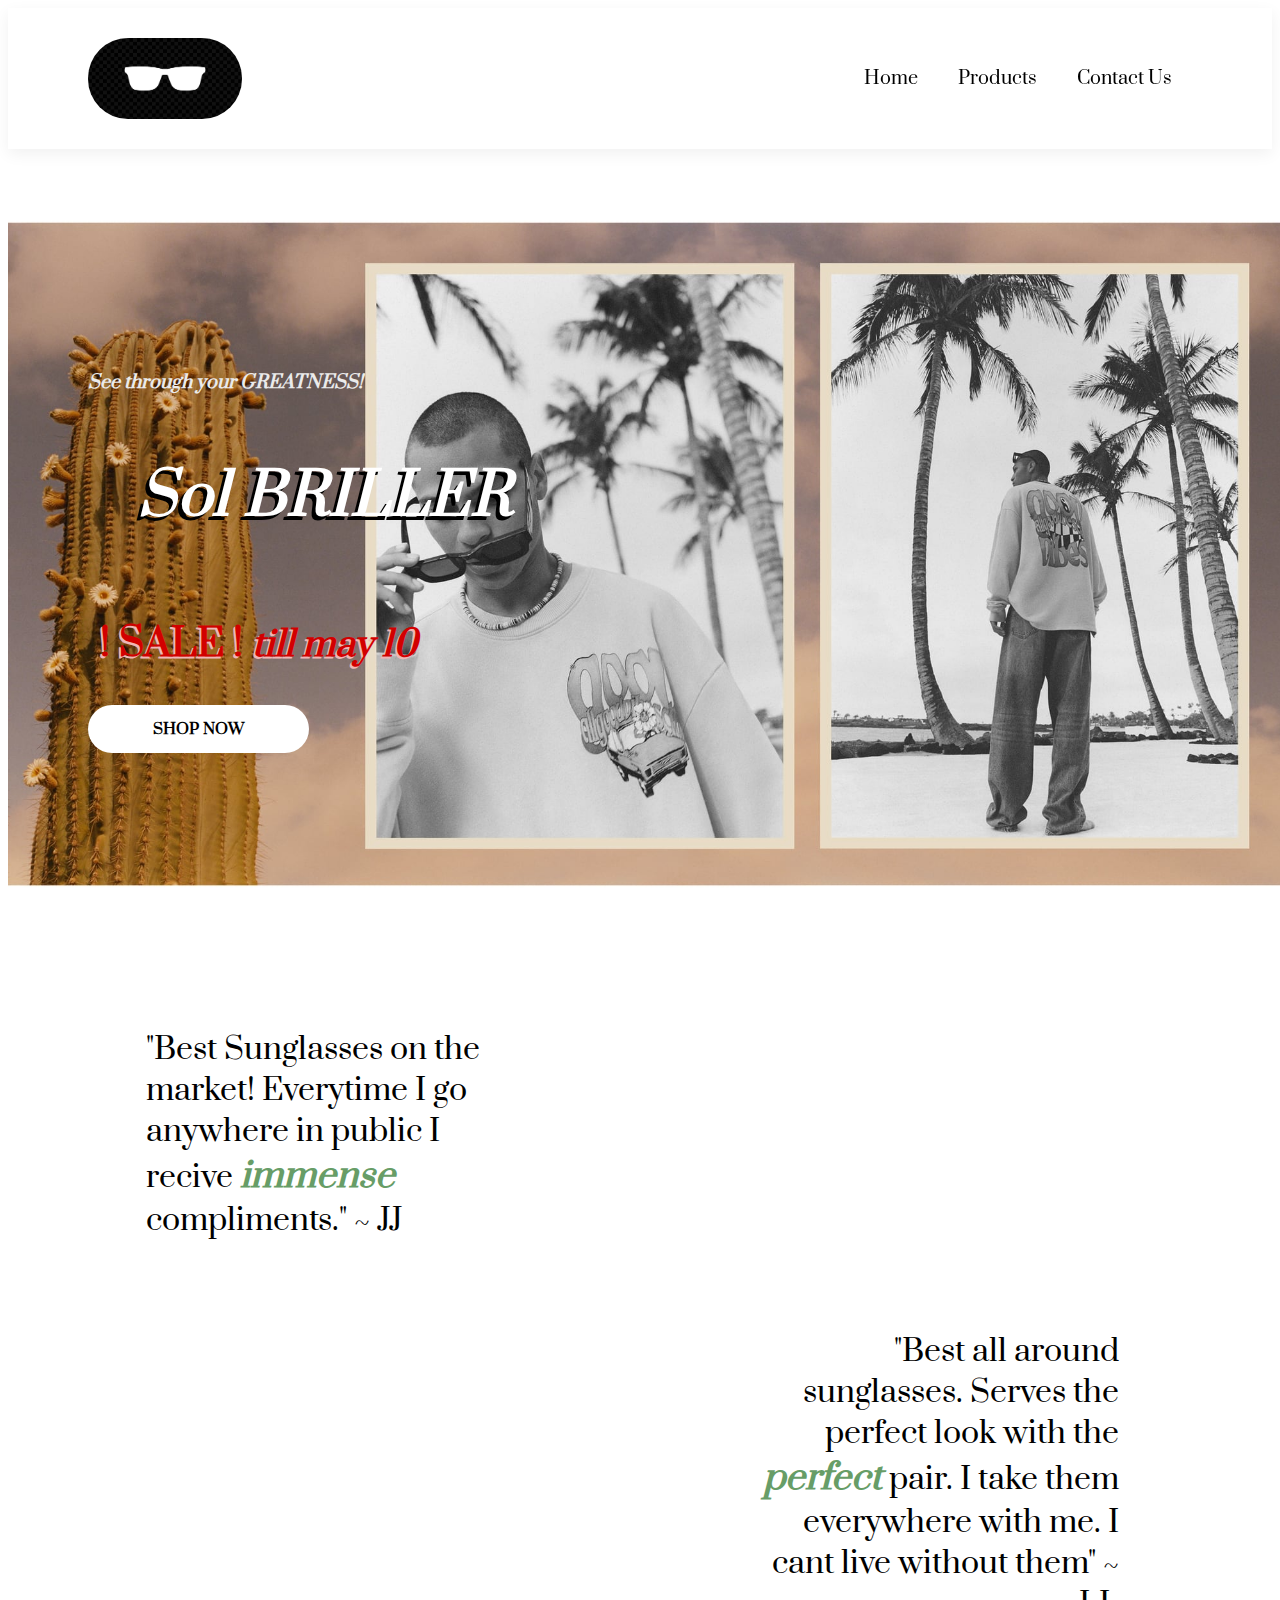
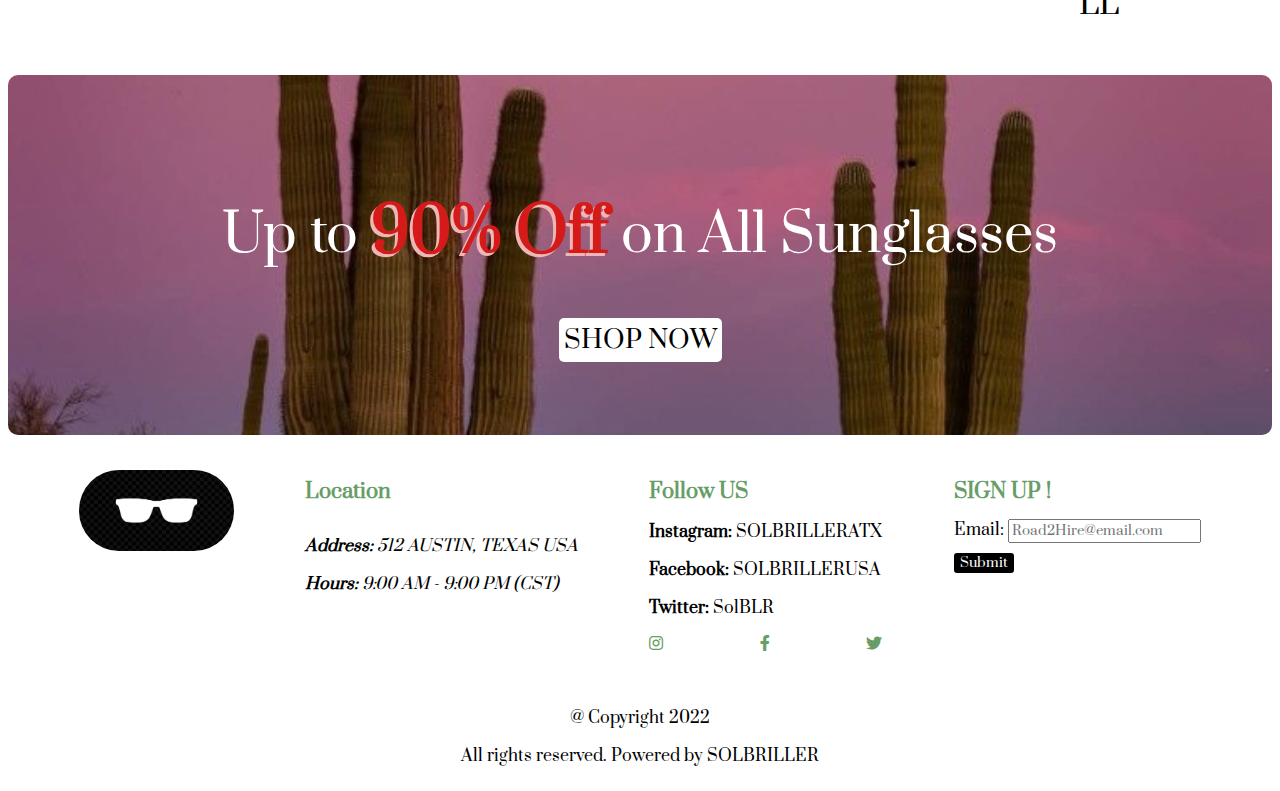
<file: index.html>
<!DOCTYPE html>
<html lang="en">
  <head>
    <meta charset="UTF-8" />
    <meta http-equiv="X-UA-Compatible" content="IE=edge" />
    <meta name="viewport" content="width=device-width, initial-scale=1.0" />
    <link
      href="https://fonts.googleapis.com/css2?family=Prata&display=swap"
      rel="stylesheet"
    />
    <link rel="stylesheet" href="home.css" />
    <link
      rel="stylesheet"
      href="https://use.fontawesome.com/releases/v5.0.7/css/all.css"
    />

    <title>Document</title>
  </head>

  <body>
    <header id="header">
      <img src="img/logo.jpeg" class="logo" alt="" />
      <nav>
        <ul id="navbar">
          <li><a href="home.html">Home</a></li>
          <li><a href="products.html">Products</a></li>
          <li><a href="contact.html">Contact Us</a></li>
        </ul>
      </nav>
    </header>

    <section id="hero">
      <h2>See through your GREATNESS!</h2>
      <h1>Sol BRILLER</h1>
      <p><span class="psale">! SALE ! </span>till may 10</p>
      <a class="button" href="products.html">SHOP NOW</a>
    </section>

    <section>
      <!--  QUOTES  -->
      <div id="p1">
        <p>
          "Best Sunglasses on the market! Everytime I go anywhere in public I
          recive <span class="i">immense</span> compliments." ~ JJ
        </p>
      </div>
      <div id="p2">
        <p>
          "Best all around sunglasses. Serves the perfect look with the
          <span class="pf">perfect</span> pair. I take them everywhere with me.
          I cant live without them" ~ LL
        </p>
      </div>
    </section>

    <section id="banner">
      <h2>Up to <span class="off">90% Off</span> on All Sunglasses</h2>

      <a class="button2" href="products.html">SHOP NOW</a>
    </section>

    <footer class="footer">
      <img src="img/logo.jpeg" class="logo" alt="" />
      <div class="ft1">
        <!-- <a href="#"><img src="img/logo.jpeg" class="logo" alt=""></a> -->
        <h1>Location</h1>
        <address>
          <p><strong>Address:</strong> 512 AUSTIN, TEXAS USA</p>
          <p><strong>Hours:</strong> 9:00 AM - 9:00 PM (CST)</p>
        </address>
      </div>

      <div class="ft2">
        <h1>Follow US</h1>
        <p><strong>Instagram:</strong> SOLBRILLERATX</p>
        <p><strong>Facebook:</strong> SOLBRILLERUSA</p>
        <p><strong>Twitter:</strong> SolBLR</p>

        <div class="icon">
          <i
            class="fab fa-instagram"
            onclick='location.href = "https:instagram.com/roadtohire/?hl=en"'
          ></i>
          <i
            class="fab fa-facebook-f"
            onclick='location.href = "https:facebook.com"'
          ></i>
          <i
            class="fab fa-twitter"
            onclick='location.href = "https:twitter.com/roadtohire"'
          ></i>
        </div>
      </div>

      <form class="su">
        <h1>SIGN UP !</h1>
        <label>Email: </label>
        <input type="text" name="username" placeholder="Road2Hire@email.com" />
        <br />
        <!-- <input class="submit" onclick="getNoti()" type="submit" value="Submit"> -->
        <button class="submit" onclick="getNoti()" type="button" value="Submit">
          Submit
        </button>
        <!-- <p>* Newsletter *</p> -->
        <p id="noti"></p>
      </form>

      <div class="copyright">
        <p>@ Copyright 2022</p>
        <p>All rights reserved. Powered by SOLBRILLER</p>
      </div>
    </footer>

    <script src="script.js"></script>
  </body>
</html>
</file>
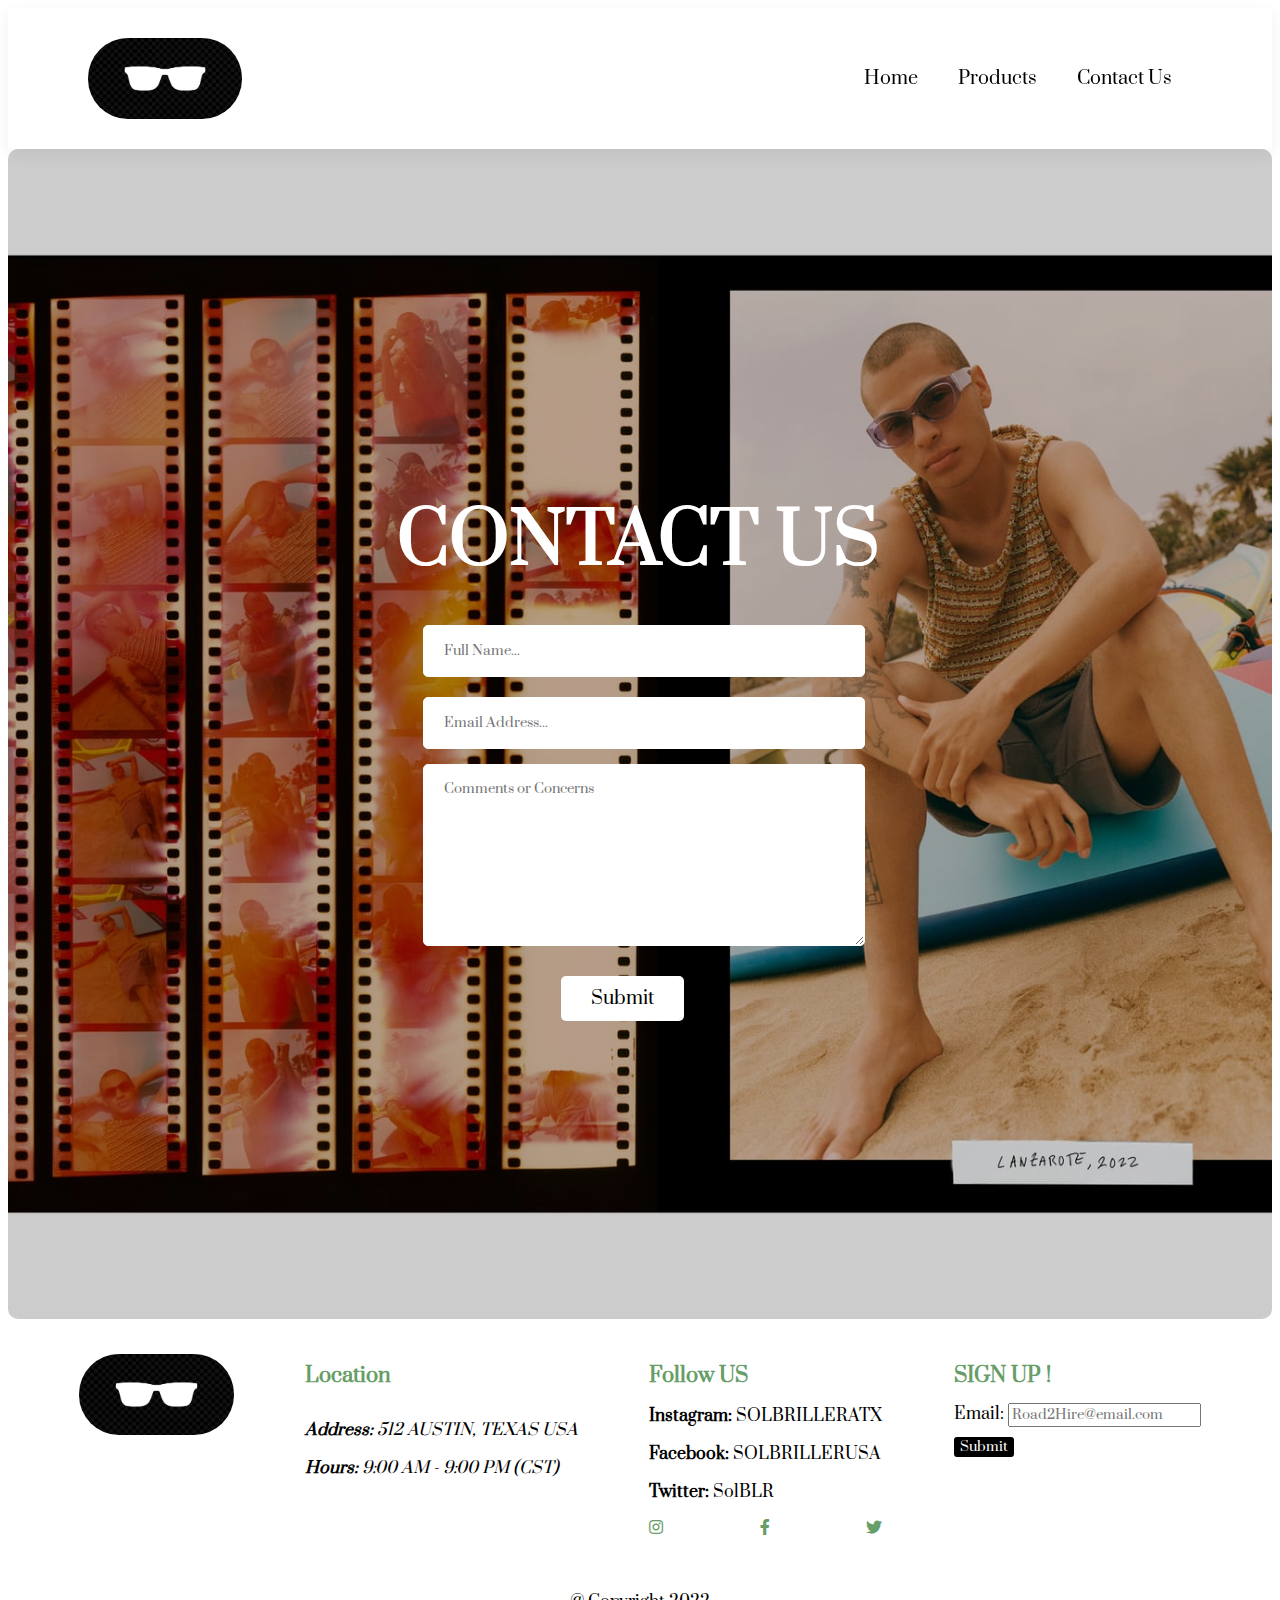
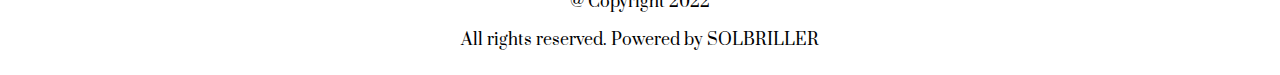
<file: contact.html>
<!DOCTYPE html>
<html lang="en">

<head>
    <meta charset="UTF-8">
    <meta http-equiv="X-UA-Compatible" content="IE=edge">
    <meta name="viewport" content="width=device-width, initial-scale=1.0">
    <link href="https://fonts.googleapis.com/css2?family=Prata&display=swap" rel="stylesheet">
    <link rel="stylesheet" href="contact.css">
    <link rel="stylesheet" href="https://use.fontawesome.com/releases/v5.0.7/css/all.css">
    <title>Document</title>
</head>

<body>

    <!-- Header / NAV -->
    <header id="header">
        <img src="img/logo.jpeg" class="logo" alt="">
        <nav>
            <ul id="navbar">
                <li><a href="index.html">Home</a></li>
                <li><a href="products.html">Products</a></li>
                <li><a href="contact.html">Contact Us</a></li>
            </ul>
        </nav>

    </header>

    <!-- BANNER -->

    <section id="banner">

        <h1>CONTACT US</h1>

        <div class="comments">

            <form action="#">
                <input type="text" name="full_name" placeholder="Full Name..." required>
                <input type="email" name="'email" placeholder="Email Address..." required>
                <textarea name="comment" cols="30" rows="10" placeholder="Comments or Concerns" required></textarea>
                <!-- <button id="submitJS" onmouseover="myFuction()" onclick="alert('THANK YOU R2H!')"
                    type="submit">Submit</button> -->
                <button id="submitJS" onclick="thankYou()" type="submit">Submit</button>
            </form>
        </div>

    </section>



    <!-- Footer -->

    <footer class="footer">
        <img src="img/logo.jpeg" class="logo" alt="">
        <div class="ft1">
            <!-- <a href="#"><img src="img/logo.jpeg" class="logo" alt=""></a> -->
            <h1>Location</h1>
            <address>
                <p><strong>Address:</strong> 512 AUSTIN, TEXAS USA</p>
                <p><strong>Hours:</strong> 9:00 AM - 9:00 PM (CST)</p>

            </address>
        </div>


        <div class="ft2">
            <h1>Follow US</h1>
            <p><strong>Instagram:</strong> SOLBRILLERATX</p>
            <p><strong>Facebook:</strong> SOLBRILLERUSA</p>
            <p><strong>Twitter:</strong> SolBLR</p>


            <div class="icon">
                <i class="fab fa-instagram" onclick='location.href = "https:instagram.com/roadtohire/?hl=en"'></i>
                <i class="fab fa-facebook-f" onclick='location.href = "https:facebook.com"'></i>
                <i class="fab fa-twitter" onclick='location.href = "https:twitter.com/roadtohire"'></i>
            </div>

        </div>

        <form class="su">
            <h1>SIGN UP !</h1>
            <label>Email: </label>
            <input type="text" name="username" placeholder="Road2Hire@email.com">
            <br>
            <button class="submit" onclick="getNoti()" type="button" value="Submit">Submit</button>
            <!-- <p>* Newsletter *</p> -->
            <p id="noti"></p>
        </form>


        <div class="copyright">
            <p>@ Copyright 2022</p>
            <p>All rights reserved. Powered by SOLBRILLER</p>
        </div>

    </footer>




    <script src="script.js"></script>



</body>


</html>
</file>
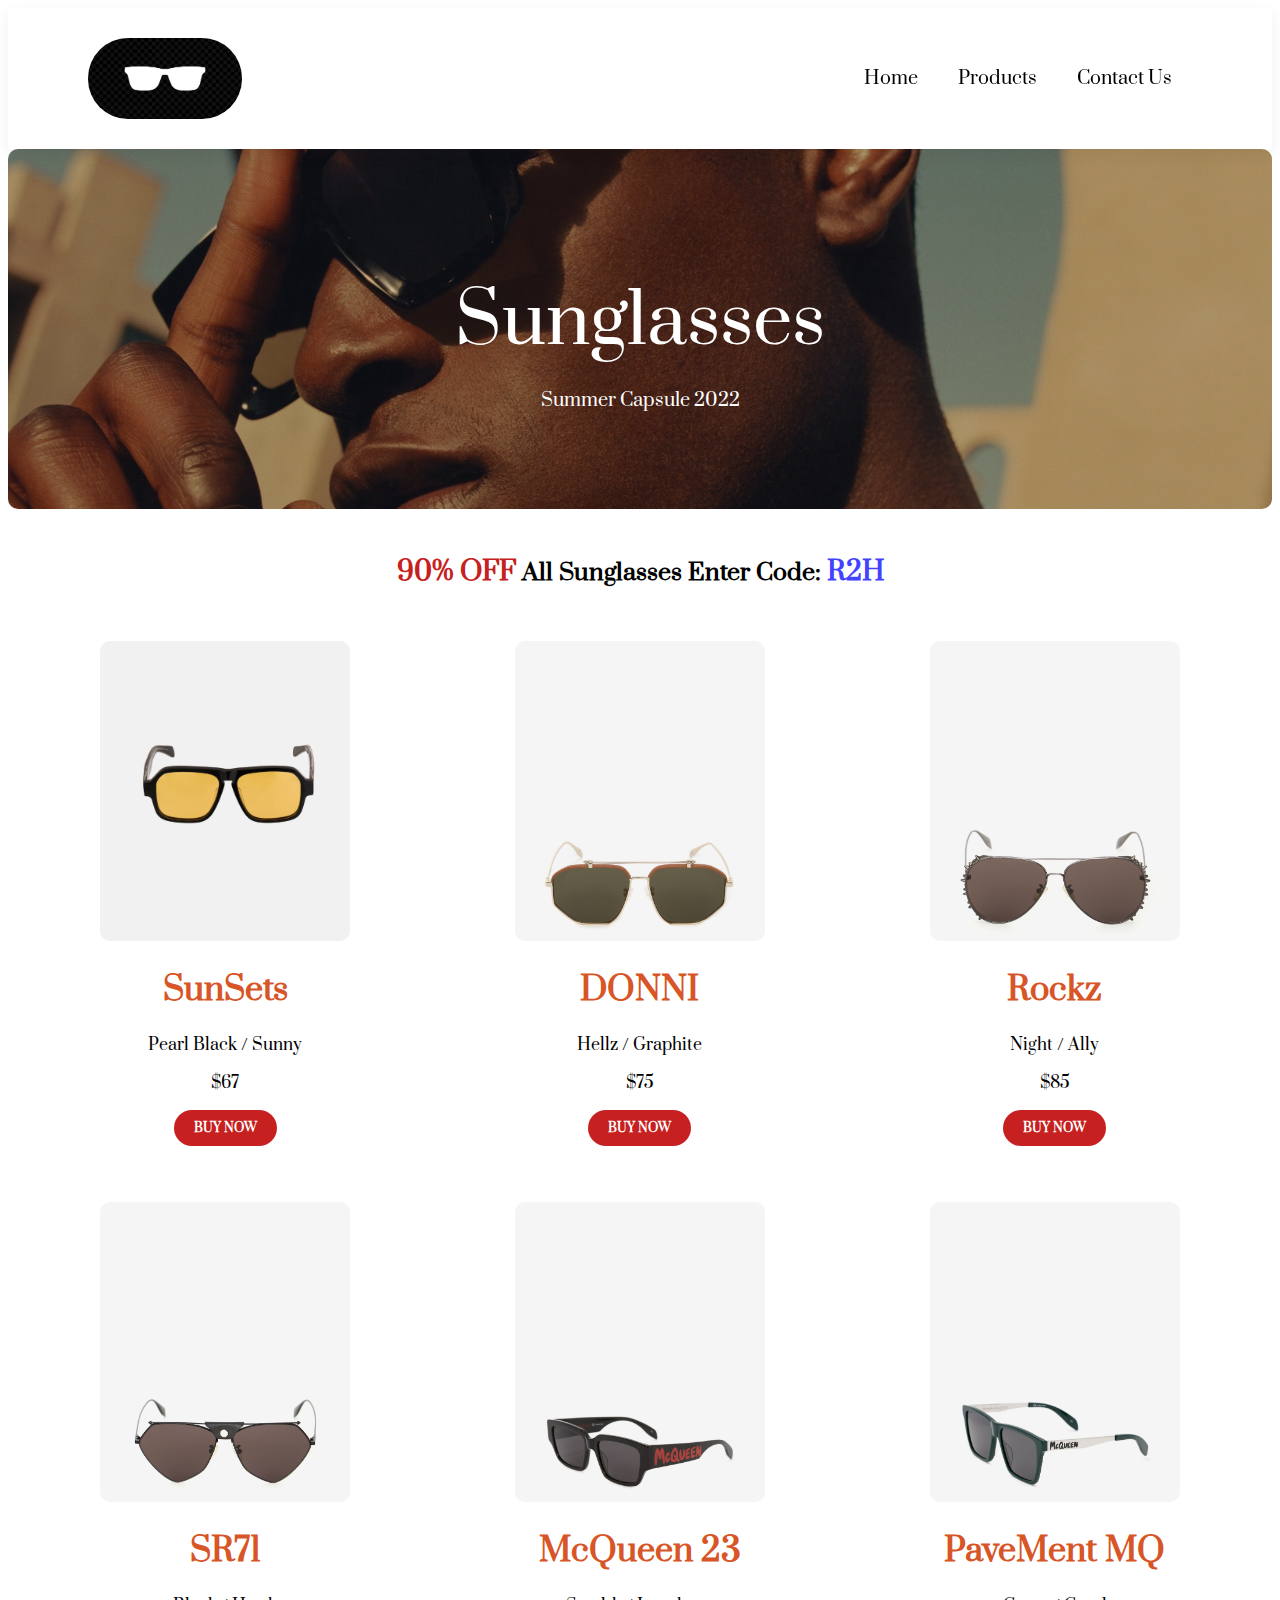
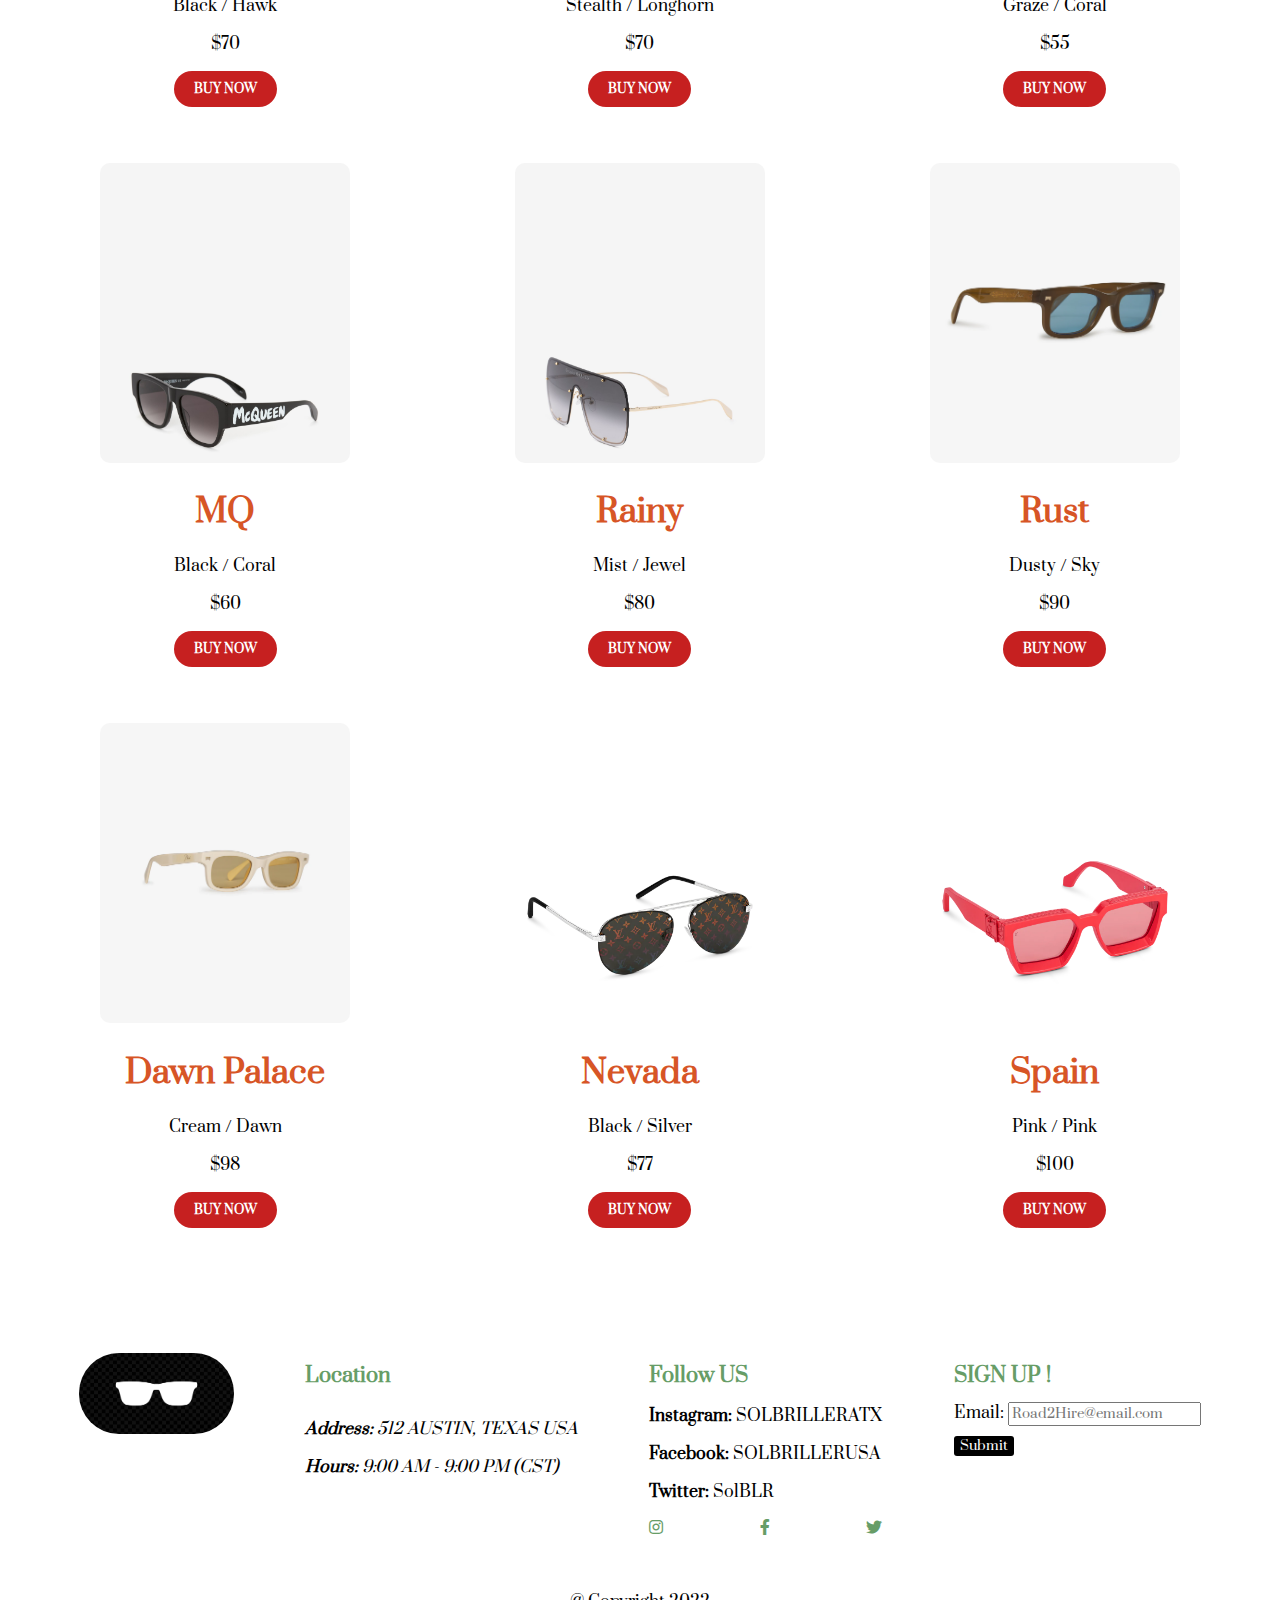
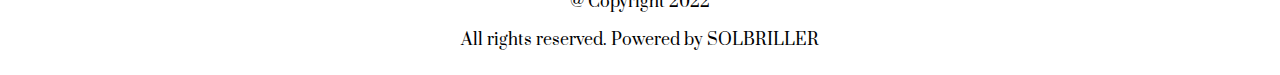
<file: products.html>
<!DOCTYPE html>
<html lang="en">

<head>
    <meta charset="UTF-8">
    <meta http-equiv="X-UA-Compatible" content="IE=edge">
    <meta name="viewport" content="width=device-width, initial-scale=1.0">
    <link href="https://fonts.googleapis.com/css2?family=Prata&display=swap" rel="stylesheet">
    <link rel="stylesheet" href="products.css">
    <link rel="stylesheet" href="https://use.fontawesome.com/releases/v5.0.7/css/all.css">
    <title>Document</title>
</head>

<body>
    <header id="header">
        <img src="img/logo.jpeg" class="logo" alt="Home">
        <nav>
            <ul id="navbar">
                <li><a href="index.html">Home</a></li>
                <li><a href="products.html">Products</a></li>
                <li><a href="contact.html">Contact Us</a></li>
            </ul>
        </nav>

    </header>

    <section id="banner">

        <h1>Sunglasses</h1>
        <p>Summer Capsule 2022</p>

    </section>

    <section class="sale">

        <h1><span class="off">90% OFF</span> All Sunglasses Enter Code: <span class="r2h">R2H</span></h1>

    </section>

    <section class="sec">
        <div class="procontainer">
            <div class="products">
                <figure>
                    <img src="img/sg1.jpeg" alt="">
                </figure>
                <h1>SunSets</h1>
                <p>Pearl Black / Sunny</p>
                <p>$67</p>
                <button>BUY NOW</button>


            </div>
            <!-- </div> -->


            <div class="products">
                <figure>
                    <img src="img/sg2.jpeg" alt="">
                </figure>
                <h1>DONNI</h1>
                <p>Hellz / Graphite</p>
                <p>$75</p>
                <button>BUY NOW</button>


            </div>


            <div class="products">
                <figure>
                    <img src="img/sg3.jpeg" alt="">
                </figure>
                <h1>Rockz</h1>
                <p>Night / Ally</p>
                <p>$85</p>
                <button>BUY NOW</button>


            </div>


            <div class="products">
                <figure>
                    <img src="img/sg4.jpeg" alt="">
                </figure>
                <h1>SR71</h1>
                <p>Black / Hawk</p>
                <p>$70</p>
                <button>BUY NOW</button>


            </div>


            <div class="products">
                <figure>
                    <img src="img/sg5.jpeg" alt="">
                </figure>
                <h1>McQueen 23</h1>
                <p>Stealth / Longhorn</p>
                <p>$70</p>
                <button>BUY NOW</button>


            </div>


            <div class="products">
                <figure>
                    <img src="img/sg6.jpeg" alt="">
                </figure>
                <h1>PaveMent MQ</h1>
                <p>Graze / Coral</p>
                <p>$55</p>
                <button>BUY NOW</button>


            </div>


            <div class="products">
                <figure>
                    <img src="img/sg7.jpeg" alt="">
                </figure>
                <h1>MQ</h1>
                <p>Black / Coral</p>
                <p>$60</p>
                <button>BUY NOW</button>


            </div>


            <div class="products">
                <figure>
                    <img src="img/sg8.jpeg" alt="">
                </figure>
                <h1>Rainy</h1>
                <p> Mist / Jewel</p>
                <p>$80</p>
                <button>BUY NOW</button>


            </div>


            <div class="products">
                <figure>
                    <img src="img/sg9.webp" alt="">
                </figure>
                <h1>Rust</h1>
                <p> Dusty / Sky</p>
                <p>$90</p>
                <button>BUY NOW</button>


            </div>


            <div class="products">
                <figure>
                    <img src="img/sg10.webp" alt="">
                </figure>
                <h1>Dawn Palace</h1>
                <p> Cream / Dawn</p>
                <p>$98</p>
                <button>BUY NOW</button>


            </div>


            <div class="products">
                <figure>
                    <img src="img/sg11.webp" alt="">
                </figure>
                <h1>Nevada</h1>
                <p>Black / Silver</p>
                <p>$77</p>
                <button>BUY NOW</button>


            </div>


            <div class="products">
                <figure>
                    <img src="img/sg12.webp" alt="">
                </figure>
                <h1>Spain</h1>
                <p>Pink / Pink</p>
                <p>$100</p>
                <button>BUY NOW</button>


            </div>


        </div>
    </section>


    <footer class="footer">
        <img src="img/logo.jpeg" class="logo" alt="">
        <div class="ft1">
            <!-- <a href="#"><img src="img/logo.jpeg" class="logo" alt=""></a> -->
            <h1>Location</h1>
            <address>
                <p><strong>Address:</strong> 512 AUSTIN, TEXAS USA</p>
                <p><strong>Hours:</strong> 9:00 AM - 9:00 PM (CST)</p>

            </address>
        </div>


        <div class="ft2">
            <h1>Follow US</h1>
            <p><strong>Instagram:</strong> SOLBRILLERATX</p>
            <p><strong>Facebook:</strong> SOLBRILLERUSA</p>
            <p><strong>Twitter:</strong> SolBLR</p>


            <div class="icon">
                <i class="fab fa-instagram" onclick='location.href = "https:instagram.com/roadtohire/?hl=en"'></i>
                <i class="fab fa-facebook-f" onclick='location.href = "https:facebook.com"'></i>
                <i class="fab fa-twitter" onclick='location.href = "https:twitter.com/roadtohire"'></i>
            </div>

        </div>

        <form class="su">
            <h1>SIGN UP !</h1>
            <label>Email: </label>
            <input type="text" name="username" placeholder="Road2Hire@email.com">
            <br>
            <button class="submit" onclick="getNoti()" type="button" value="Submit">Submit</button>
            <!-- <p>* Newsletter *</p> -->
            <p id="noti"></p>
        </form>


        <div class="copyright">
            <p>@ Copyright 2022</p>
            <p>All rights reserved. Powered by SOLBRILLER</p>
        </div>

    </footer>


    <script src="script.js"></script>




</body>

</html>
</file>
<file: home.css>
* {
    font-family: 'Prata', serif;

}

/* Header */

#header {
    display: flex;
    align-items: center;
    justify-content: space-between;
    padding: 30px 80px;
    /* padding-bottom: 1px; */
    background: rgb(255, 255, 255);
    box-shadow: 0 5px 15px rgba(0, 0, 0, 0.06);
    position: sticky;
    top: 0;
    left: 0;
    



}

/* logo */
.logo {
    height: 10vh;
    filter: invert(1);
    border-radius: 40px;

}

/* nav */
#navbar {
    display: flex;
    align-items: center;
    justify-content: center;
}

#navbar li {
    list-style: none;
    padding: 0 20px;

}

#navbar li a {
    text-decoration: none;
    font-size: 18px;
    font-weight: 400;
    color: black;
}

#navbar li a:hover {
    color: rgb(88, 135, 88);
    transition: 0.3s ease;
}





/* HOME */

#hero {
    background: url("img/bg.jpeg");
    height: 90vh;
    width: 89%;
    background-size: cover;
    background-position: top 25% right 0%;
    padding: 0 80px;
    display: flex;
    flex-direction: column;
    align-items: flex-start;
    justify-content: center;

}

#hero h1 {
    color: rgb(255, 255, 255);
    font-size: 58px;
    padding: 8px 50px;
    font-style: italic;
    font-weight: bold;
    text-shadow: -4px 4px rgb(0, 0, 0);



}

#hero h2 {
    font-style: italic;
    font-size: 18px;
    color: #ebebeb;


}

#hero p {
    color: rgb(210, 0, 0);
    font-size: 35px;
    padding: 0 12px;
    font-weight: bold;
    text-shadow: -2px 2px rgb(240, 182, 182);
    font-style: italic;

}

.psale {
    font-style: normal;
    font-size: 38px;
}

.button {
    background-color: #ffffff;
    color: #000000;
    border: 0;
    padding: 14px 65px;
    cursor: pointer;
    font-weight: 700;
    font-size: 15px;
    border-radius: 40px;
    text-align: center;
    transition: 0.3s ease;
    text-decoration: none;

}

.button:hover {
    background-color: rgb(35, 35, 34);
    color: #ebebeb;
}



/* QUOTES    */

#p1 {
    font-size: 30px;
    /* background-color: rgb(255, 255, 255); */
    text-align: left;
    margin: 20px;
    margin-top: 30px;
    margin-left: 3%;
    margin-right: 50%;
    margin-bottom: 5px;
    padding: 10px 100px;
    width: 30%;

}

#p2 {
    font-size: 30px;
    /* background-color: rgb(255, 255, 255); */
    text-align: right;
    margin: 10px;
    /* margin-top: 5px; */
    margin-right: 3%;
    margin-left: 50%;
    padding: 10px 100px;
    width: 30%;

}

.i {
    color: rgb(103, 157, 103);
    font-weight: bold;
    font-style: italic;
    font-size: 35px;

}

.pf {
    color: rgb(103, 157, 103);
    font-weight: bold;
    font-style: italic;
    font-size: 35px;
}

/* BANNER */
#banner {
    display: flex;
    flex-direction: column;
    justify-content: center;
    align-items: center;
    text-align: center;
    font-size: 35px;
    /* background-image: url("img/ban.jpeg"); */
    background-image: linear-gradient(rgba(0, 0, 0, 0.2),
            rgba(0, 0, 0, 0.2)), url("img/ban.jpeg");
    border-radius: 10px;
    width: 100%;
    height: 40vh;
    background-size: cover;
    background-position: center;
}

#banner h2 {
    font-weight: 500;
    color: #fff;
}

.off {
    font-size: 60px;
    font-weight: 700;
    color: rgb(213, 26, 26);
    text-shadow: -3px 3px rgb(240, 182, 182);
}

.button2 {
    padding: 5px 5px;
    font-size: 25px;
    color: #000000;
    background-color: #fff;
    background-repeat: no-repeat;
    border: none;
    cursor: pointer;
    overflow: hidden;
    outline: none;
    border-radius: 5px;
    text-decoration: none;

}

.button2:hover {
    color: white;
    background-color: rgb(0, 0, 0);
    transition: 0.3s ease;
}


/* FOOTER */


footer {
    display: flex;
    flex-wrap: wrap;
    justify-content: space-evenly;
    margin-top: 30px;
}

footer .ft1 {
    display: flex;
    flex-direction: column;
    align-items: flex-start;
    margin-bottom: 20px;

}

footer .logo {

    margin-top: 5px;

}

footer h1 {
    font-size: 20px;
    font-weight: 800;
    text-align: left;
    color: rgb(103, 157, 103)
}

footer p {
    color: rgb(0, 0, 0);
    font-size: 16px;

}

footer .icon {
    display: flex;
    flex-wrap: wrap;
    justify-content: space-between;
}

footer .icon i {
    cursor: pointer;
    color: rgb(103, 157, 103)
}

footer .submit {
    background-color: #000000;
    color: rgb(255, 255, 255);
    border: none;
    cursor: pointer;
    border-radius: 3px;
    margin-top: 10px;

}

footer .submit:hover {
    background-color: rgb(103, 157, 103);
    color: rgb(255, 255, 255);

}





footer .copyright {
    margin-top: 40px;
    font-weight: 550;
    width: 100%;
    text-align: center;
    

}

/* MEDIA QUERY */
/* LAPTOP */

@media screen and (max-width: 1400px){
    .logo{
        height: 9vh;
    }
}

/* TABLET */

@media screen and (max-width: 800px) {
    

    #hero{
        background-size: 173rem;
        
        
    }
    #header{
        padding-left: 20px;
    }

    #hero h2{
        font-size: 30px;
        color: #0f9bff;
        font-weight: bold;
        text-shadow: -2px 2px rgb(0, 0, 0);
    }

    /* FOOTER */
    .logo{
        height: 60px;
    }

    .footer{
        display: block;
        text-align: center;

    }
    .footer h1{
        
        text-align: center;

    }
    .ft1{
        padding-left: 230px;
    }
    .ft1 h1{
        padding-left: 80px;


}
/* MOBILE */
@media screen and (max-width: 480px){

    /* HEADER */
    #header{
     display: block;
     font-size: 25px;
     margin-left: 80px;
     background-color: #98b7aa;
     border-radius: 10px;
     
     
    }
    #header ul{
        display: block;
        font-size: 30px;
        
    }
       
    #header img{
        margin-left: 30px;
        
    }

    /* HERO */

    #hero{
        background-size: 1800px;
    }
    
    #hero h2{
        font-size: 25px;
        color: #0f9bff;
        font-weight: bold;
        text-shadow: -2px 2px rgb(0, 0, 0);
    }

    #hero h1{
        font-size: 70px;
        
    }

    /* BANNER */
    #banner{
        margin-left: 42px;
    }

    /* FOOTER */
    .footer{
        display: block;
        text-align: center;
        margin-left: 55px;

    }

    footer h1{
        text-align: center;
    }

    .ft1{
        padding-left: 80px;
    }
    .ft1 h1{
        padding-left: 80px;
    }
    .footer img{
        margin-left: 15px;
    }
    
}
}
</file>
<file: contact.css>
/* Header */
* {
    font-family: 'Prata', serif;

}

#header {
    display: flex;
    align-items: center;
    justify-content: space-between;
    padding: 30px 80px;
    /* padding-bottom: 1px; */
    background: rgb(255, 255, 255);
    box-shadow: 0 5px 15px rgba(0, 0, 0, 0.06);
    position: sticky;
    top: 0;
    left: 0;



}

/* logo */
.logo {
    height: 10vh;
    filter: invert(1);
    border-radius: 40px;

}

/* nav */
#navbar {
    display: flex;
    align-items: center;
    justify-content: center;
}

#navbar li {
    list-style: none;
    padding: 0 20px;

}

#navbar li a {
    text-decoration: none;
    font-size: 18px;
    font-weight: 400;
    color: black;
}

#navbar li a:hover {
    color: rgb(88, 135, 88);
    transition: 0.3s ease;
}


/* BANNER */

#banner {
    display: flex;
    flex-direction: column;
    justify-content: center;
    align-items: center;
    text-align: center;
    font-size: 35px;
    font-weight: 800;
    /* background-image: url("img/ban.jpeg"); */
    background-image: linear-gradient(rgba(0, 0, 0, 0.2),
            rgba(0, 0, 0, 0.2)), url("img/cubg.jpeg");
    border-radius: 10px;
    width: 100%;
    height: 130vh;
    /*40vh*/
    background-size: cover;
    background-position: center;
}


#banner h1 {
    font-size: 70px;
    font-weight: 600;
    color: #fff;
    margin-bottom: 1px;
    padding-right: 4px
}


/* COMMENT BOX */

.comments {
    padding-top: 30px;
    padding-right: 35px;
    top: 50%;
    left: 50%;
    width: 400px;
}

.comments input {
    width: 100%;
    height: 50px;
    padding: 0 20px;
    margin-bottom: 15px;
    border-radius: 5px;
    border: 1px solid rgb(255, 255, 255);
}

.comments input:focus {
    border: 1px solid #000;
    outline: 0;
}

.comments textarea {
    width: 100%;
    height: 150px;
    padding: 15px 20px;
    margin-bottom: 10px;
    border-radius: 5px;
    border: 1px solid white;

}

.comments textarea:focus {
    border: 1px solid rgb(0, 0, 0);
    outline: 0;
}

.comments button {
    cursor: pointer;
    border: 0;
    padding: 10px 30px;
    background: rgb(255, 255, 255);
    font-size: 18px;
    border-radius: 5px;
    color: rgb(0, 0, 0);

}

.comments button:hover {
    background: rgb(88, 135, 88);
    color: #fff;

}



/* FOOTER */


footer {
    display: flex;
    flex-wrap: wrap;
    justify-content: space-evenly;
    margin-top: 30px;
}

footer .ft1 {
    display: flex;
    flex-direction: column;
    align-items: flex-start;
    margin-bottom: 20px;

}

footer .logo {

    margin-top: 5px;

}

footer h1 {
    font-size: 20px;
    font-weight: 800;
    text-align: left;
    color: rgb(103, 157, 103)
}

footer p {
    color: rgb(0, 0, 0);
    font-size: 16px;

}

footer .icon {
    display: flex;
    flex-wrap: wrap;
    justify-content: space-between;
}

footer .icon i {
    cursor: pointer;
    color: rgb(103, 157, 103)
}

footer .submit {
    background-color: #000000;
    color: rgb(255, 255, 255);
    border: none;
    cursor: pointer;
    border-radius: 3px;
    margin-top: 10px;

}

footer .submit:hover {
    background-color: rgb(103, 157, 103);
    color: rgb(255, 255, 255);
}





footer .copyright {
    margin-top: 40px;
    font-weight: 550;
    width: 100%;
    text-align: center;

}

/* MEDIA QUERY */
/* LAPTOP */

@media screen and (max-width: 1400px){
    .logo{
        height: 9vh;
    }
}
/* TABLET */
@media screen and (max-width: 800px){
    
    .logo{
        height: 60px;
    }


body{
    margin: 0;
    padding: 0px;
}


/* FOOTER */
.footer{
    display: block;
    text-align: center;
    margin-left: 55px;

}

footer h1{
    text-align: center;
}

.ft1{
    padding-left: 206px;
}
.ft1 h1{
    padding-left: 80px;
}
.footer img{
    margin-right: 10px;
}



}

@media screen and (max-width: 480px){

    /* HEADER */
        #header    {
           display: block;
           font-size: 25px;
           margin-left: 10px ;
           background-color: #c67f53;
           border-radius: 10px;
           margin-bottom: 25px;
        
        
       }
       #header ul{
           display: block;
           font-size: 30px;
           margin-left: 35px;
           
       }
          
       #header img{
           margin-left: 60px;
           
       }

      
       

    /* FOOTER */
    .footer{
        display: block;
        text-align: center;
    }

    footer h1{
        text-align: center;
    }

    .ft1{
        padding-left: 100px;
    }
    .ft1 h1{
        padding-left: 95px;
    }
    .footer img{
        margin-left: 15px;
    }
}
</file>
<file: products.css>
/* Header */
* {
    font-family: 'Prata', serif;

}

#header {
    display: flex;
    align-items: center;
    justify-content: space-between;
    padding: 30px 80px;
    /* padding-bottom: 1px; */
    background: rgb(255, 255, 255);
    box-shadow: 0 5px 15px rgba(0, 0, 0, 0.06);
    position: sticky;
    top: 0;
    left: 0;




}

/* logo */
.logo {
    height: 10vh;
    filter: invert(1);
    border-radius: 40px;

}

/* nav */
#navbar {
    display: flex;
    align-items: center;
    justify-content: center;
}

#navbar li {
    list-style: none;
    padding: 0 20px;

}

#navbar li a {
    text-decoration: none;
    font-size: 18px;
    font-weight: 400;
    color: black;
}

#navbar li a:hover {
    color: rgb(88, 135, 88);
    transition: 0.3s ease;
}



/* BANNER */

#banner {
    display: flex;
    flex-direction: column;
    justify-content: center;
    align-items: center;
    text-align: center;
    font-size: 35px;
    /* background-image: url("img/ban.jpeg"); */
    background-image: linear-gradient(rgba(0, 0, 0, 0.2),
            rgba(0, 0, 0, 0.2)), url("img/bg1.jpeg");
    border-radius: 10px;
    width: 100%;
    height: 40vh;
    background-size: cover;
    background-position: center;
}


#banner h1 {
    font-size: 70px;
    font-weight: 500;
    color: #fff;
    margin-bottom: 1px;
}

#banner p {
    color: #fff;
    font-size: 18px;
}


/* SEC */
.sec {
    padding-top: 10px;
    padding-bottom: 40px;

}

/* SALE NEWS */

.sale {
    padding-top: 30px;
    text-align: center;
}

.sale h1 {
    font-size: 23px;
    text-align: center;
}

.off {
    font-size: 26px;
    font-style: normal;
    font-weight: bolder;
    color: #c62020;
}

.r2h {
    font-size: 26px;
    color: rgb(67, 67, 255);
}

/* PRODUCTS */

.procontainer {
    display: grid;
    grid-template-columns: auto auto auto;
    grid-template-rows: auto auto;
    padding: 10px;


}

.products img {
    object-fit: cover;
    border-radius: 10px;
    width: 250px;
    height: 300px;


}

.products {
    text-align: center;
    color: rgb(0, 0, 0);
    padding-bottom: 40px;


}

.products button {
    background-color: #c62020;
    color: #ffffff;
    border: 0;
    padding: 10px 20px;
    cursor: pointer;
    font-weight: 700;
    font-size: 12px;
    border-radius: 40px;
    text-align: center;
    transition: 0.3s ease;
    text-decoration: none;

}

.products button:hover {
    background-color: #c24545;
    color: #ffffff;
}

.products h1 {
    color: rgb(215, 85, 38);
}








/* FOOTER */


footer {
    display: flex;
    flex-wrap: wrap;
    justify-content: space-evenly;
    margin-top: 30px;
}

footer .ft1 {
    display: flex;
    flex-direction: column;
    align-items: flex-start;
    margin-bottom: 20px;

}

footer .logo {

    margin-top: 5px;

}

footer h1 {
    font-size: 20px;
    font-weight: 800;
    text-align: left;
    color: rgb(103, 157, 103)
}

footer p {
    color: rgb(0, 0, 0);
    font-size: 16px;

}

footer .icon {
    display: flex;
    flex-wrap: wrap;
    justify-content: space-between;
}

footer .icon i {
    cursor: pointer;
    color: rgb(103, 157, 103)
}

footer .submit {
    background-color: #000000;
    color: rgb(255, 255, 255);
    border: none;
    cursor: pointer;
    border-radius: 3px;
    margin-top: 10px;

}

footer .submit:hover {
    background-color: rgb(103, 157, 103);
    color: rgb(255, 255, 255);
}





footer .copyright {
    margin-top: 40px;
    font-weight: 550;
    width: 100%;
    text-align: center;

}

/* MEDIA QUERY */

/* LAPTOP */

@media screen and (max-width: 1400px){
    .logo{
        height: 9vh;
    }
}


/* TABLET */
@media screen and (max-width: 800px){
        .logo{
            height: 60px;
        }

     /* GRID */
     .procontainer{
        display: block;
        display: grid;
        grid-template-columns: auto auto ;
        grid-template-rows: auto;
        padding: 10px;
    }
    body{
        margin: 0;
        padding: 0px;
    }


    /* FOOTER */
    .footer{
        display: block;
        text-align: center;
        margin-left: 55px;

    }

    footer h1{
        text-align: center;
    }

    .ft1{
        padding-left: 205px;
        
    }
    .ft1 h1{
        padding-left: 80px;
    }
    
    
}

/* MOBILE */
@media screen and (max-width: 480px){

    /* HEADER */
        #header    {
           display: block;
           font-size: 25px;
           margin-left: 10px ;
           background-color: #c07a56;
           border-radius: 10px;
           margin-bottom: 25px;
        
        
       }
       #header ul{
           display: block;
           font-size: 30px;
           
       }
          
       #header img{
           margin-left: 15px;
           
       }

       /* GRID */
       .procontainer{
           display: block;
           display: grid;
           grid-template-columns: auto ;
           grid-template-rows: auto;
           padding: 10px;
       }
       body{
           padding: 50px;
       }
       

    /* FOOTER */
    .footer{
        display: block;
        text-align: center;
    }

    footer h1{
        text-align: center;
    }

    .ft1{
        padding-left: 50px;
    }
    .ft1 h1{
        padding-left: 90px;
    }
    .footer img{
        margin-left: 15px;
    }
}
</file>
